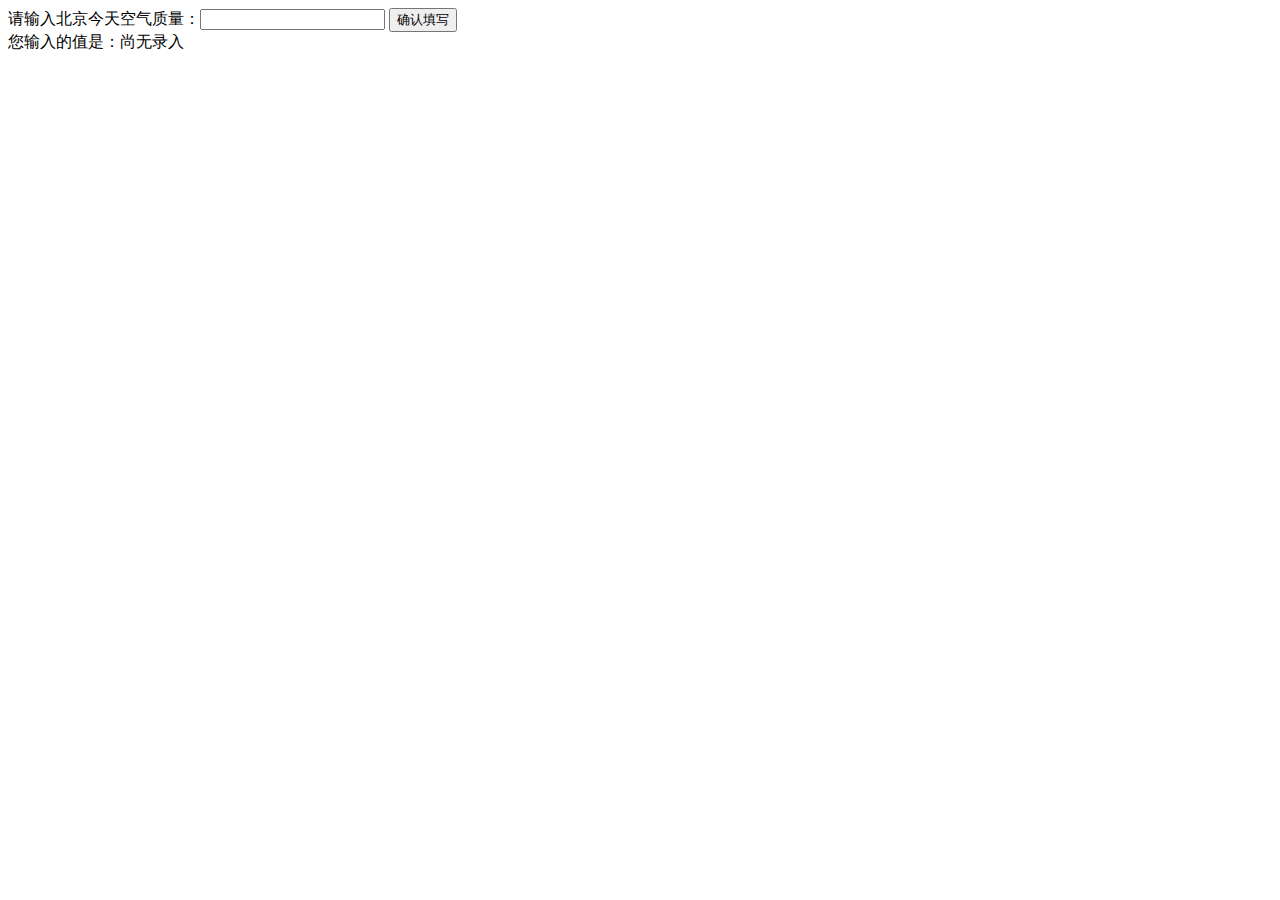
<file: IFE/javascript_task/javascrip_task01.html>
<!DOCTYPE html>
<html>
<head>
    <meta charset="utf-8">
    <title>IFE JavaScript Task 01</title>
</head>
<body>

<label>请输入北京今天空气质量：<input id="aqi-input" type="text"></label>
<button id="button">确认填写</button>

<div>您输入的值是：<span id="aqi-display">尚无录入</span></div>

<script type="text/javascript">

    (function() {

        var t= function getId(id) {
          return document.getElementById(id);
        }
        function getvalue() {
           var value=t("aqi-input").value;
            if (!isNaN(value)&& (value>=0) && (value<=1000)){
                t("aqi-display").innerText=t("aqi-input").value;
            }else {
                alert("这个值不是AQI数值"+t("aqi-input").value);
            }

        }
        t("button").onclick=function () {
            getvalue();

        }





    })();

</script>
</body>
</html>
</file>
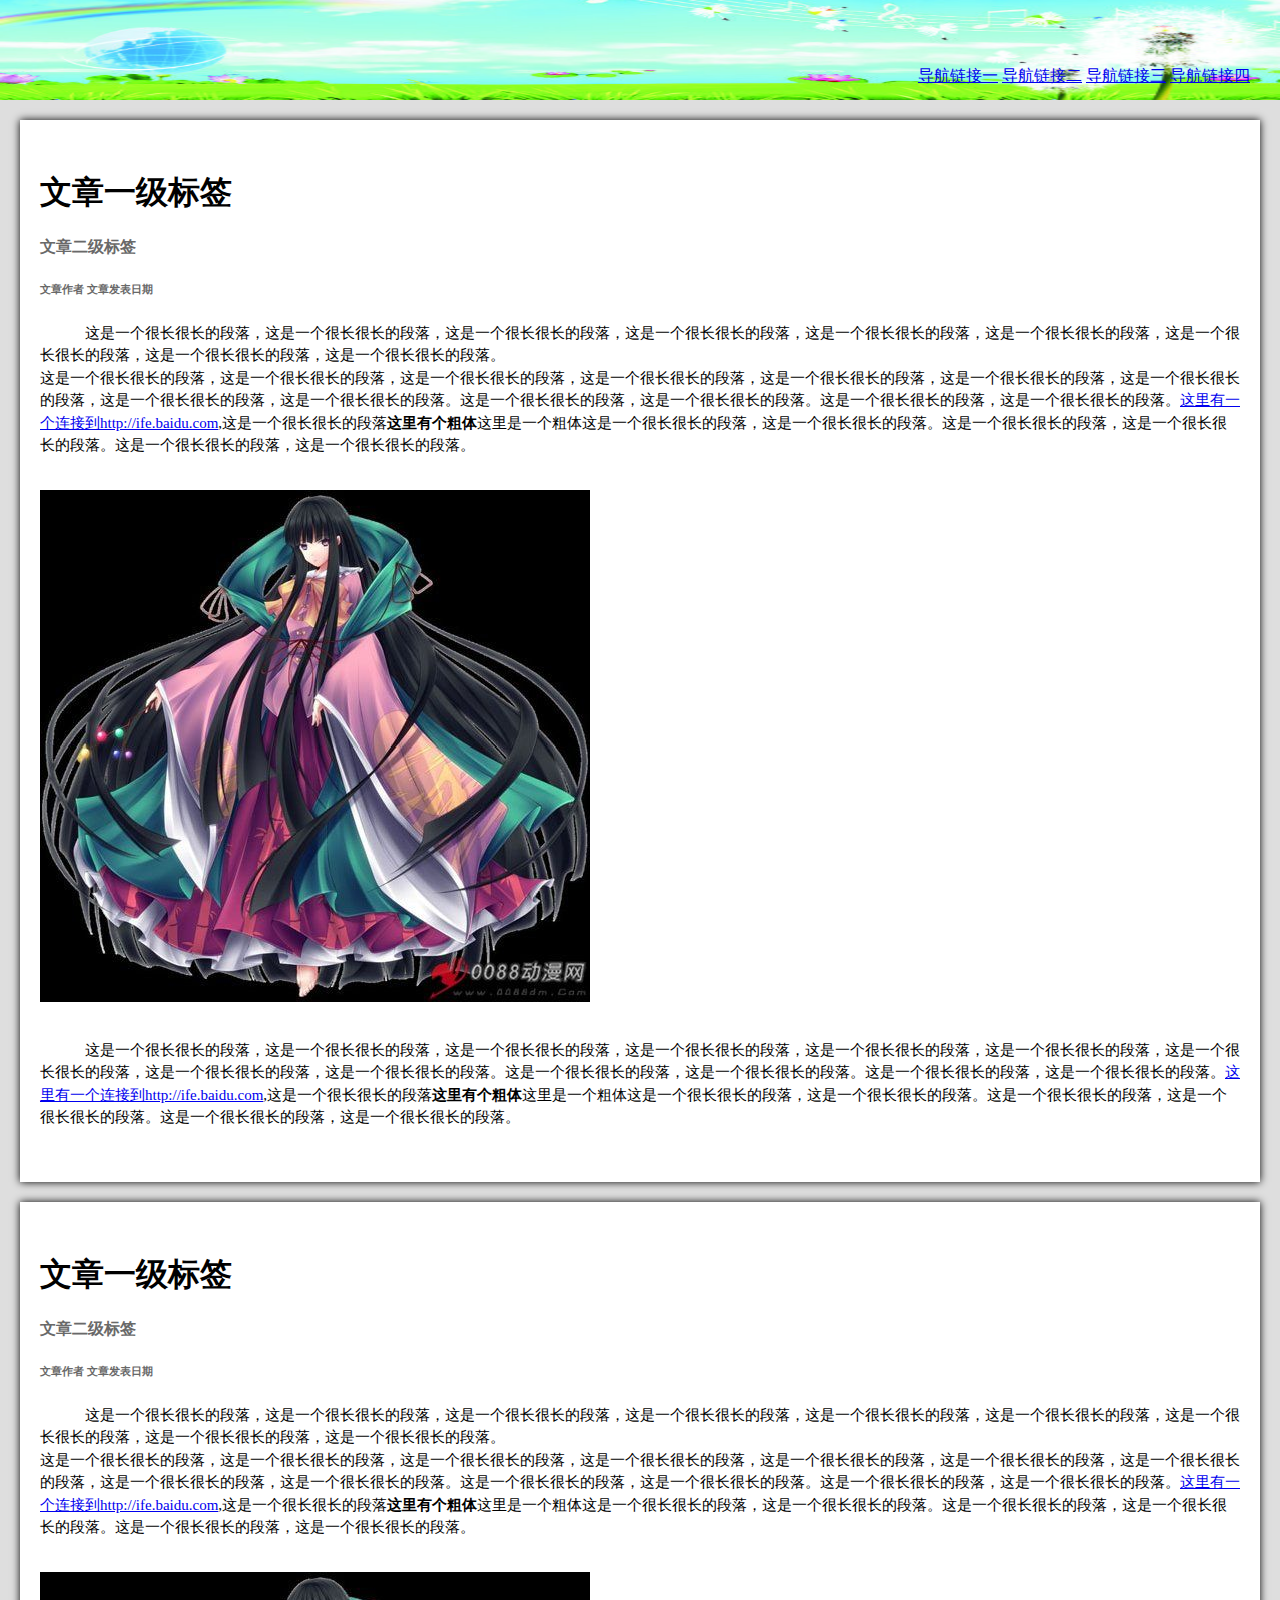
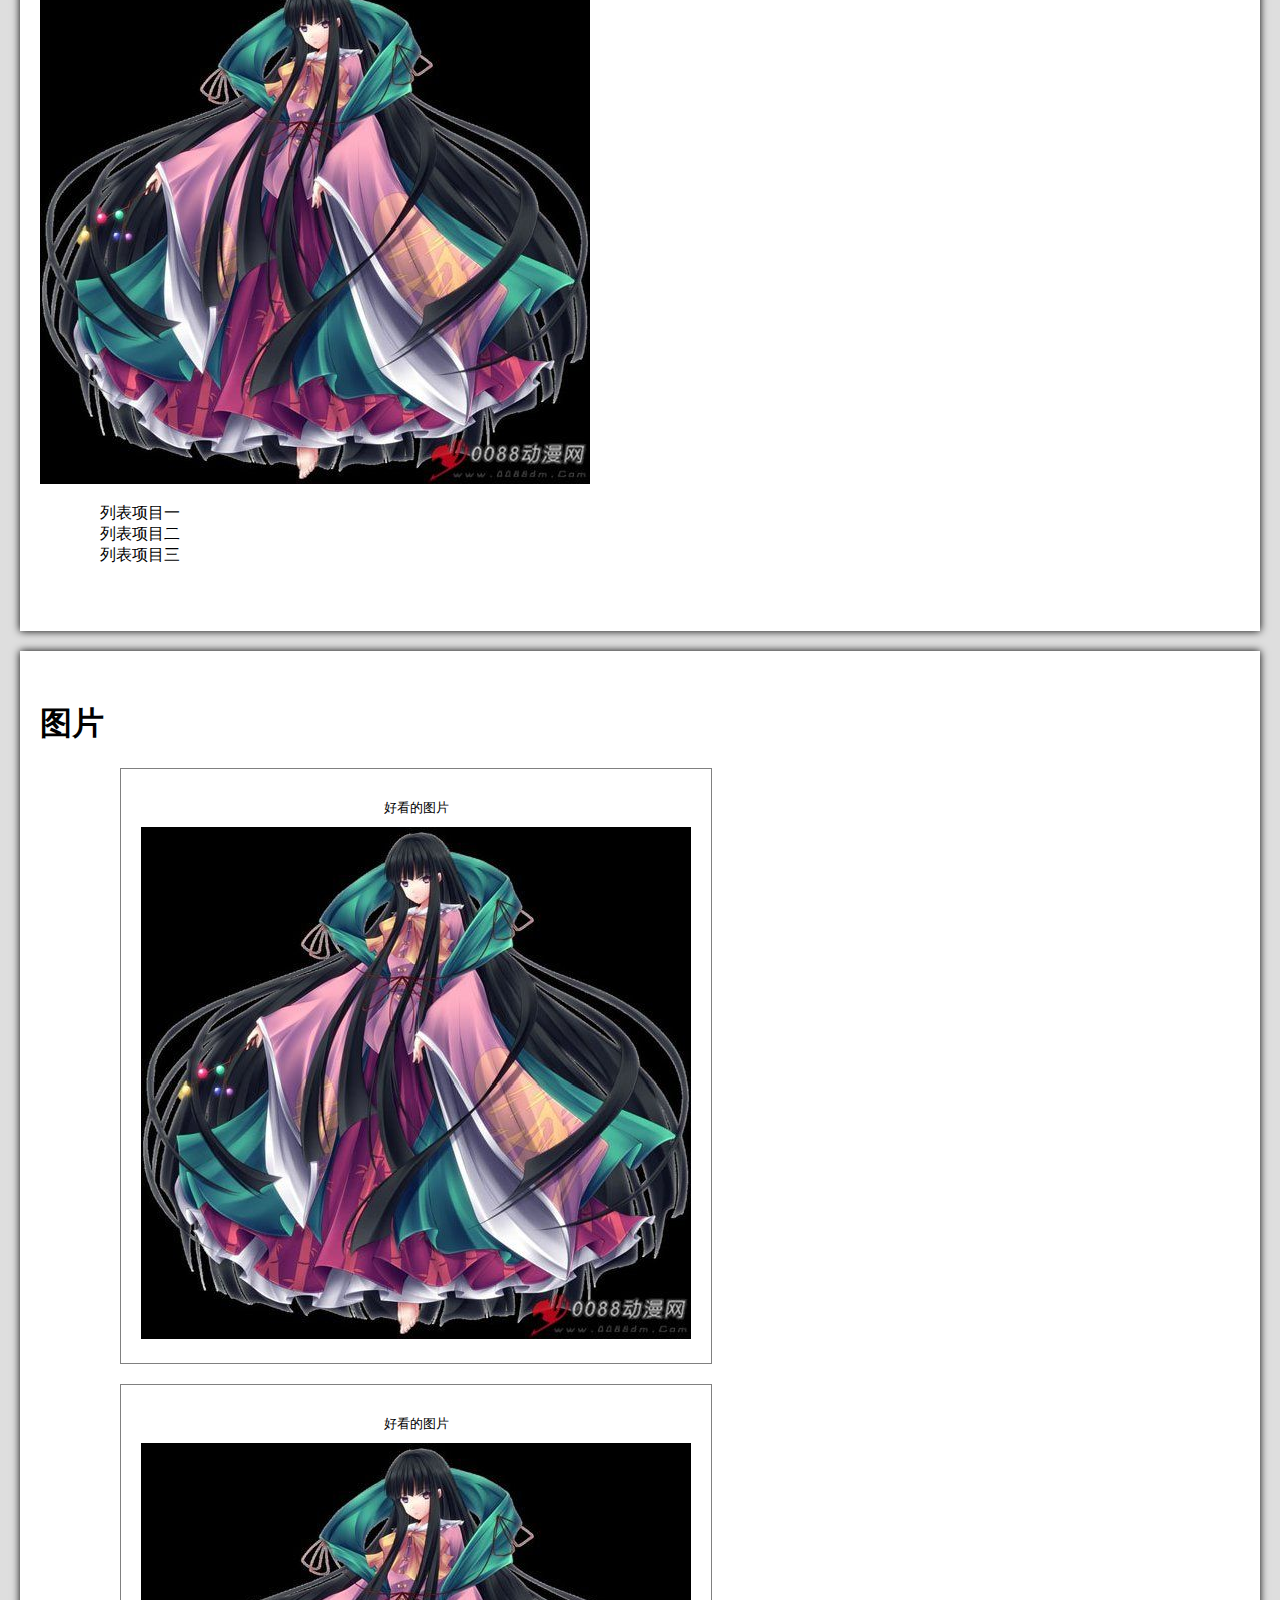
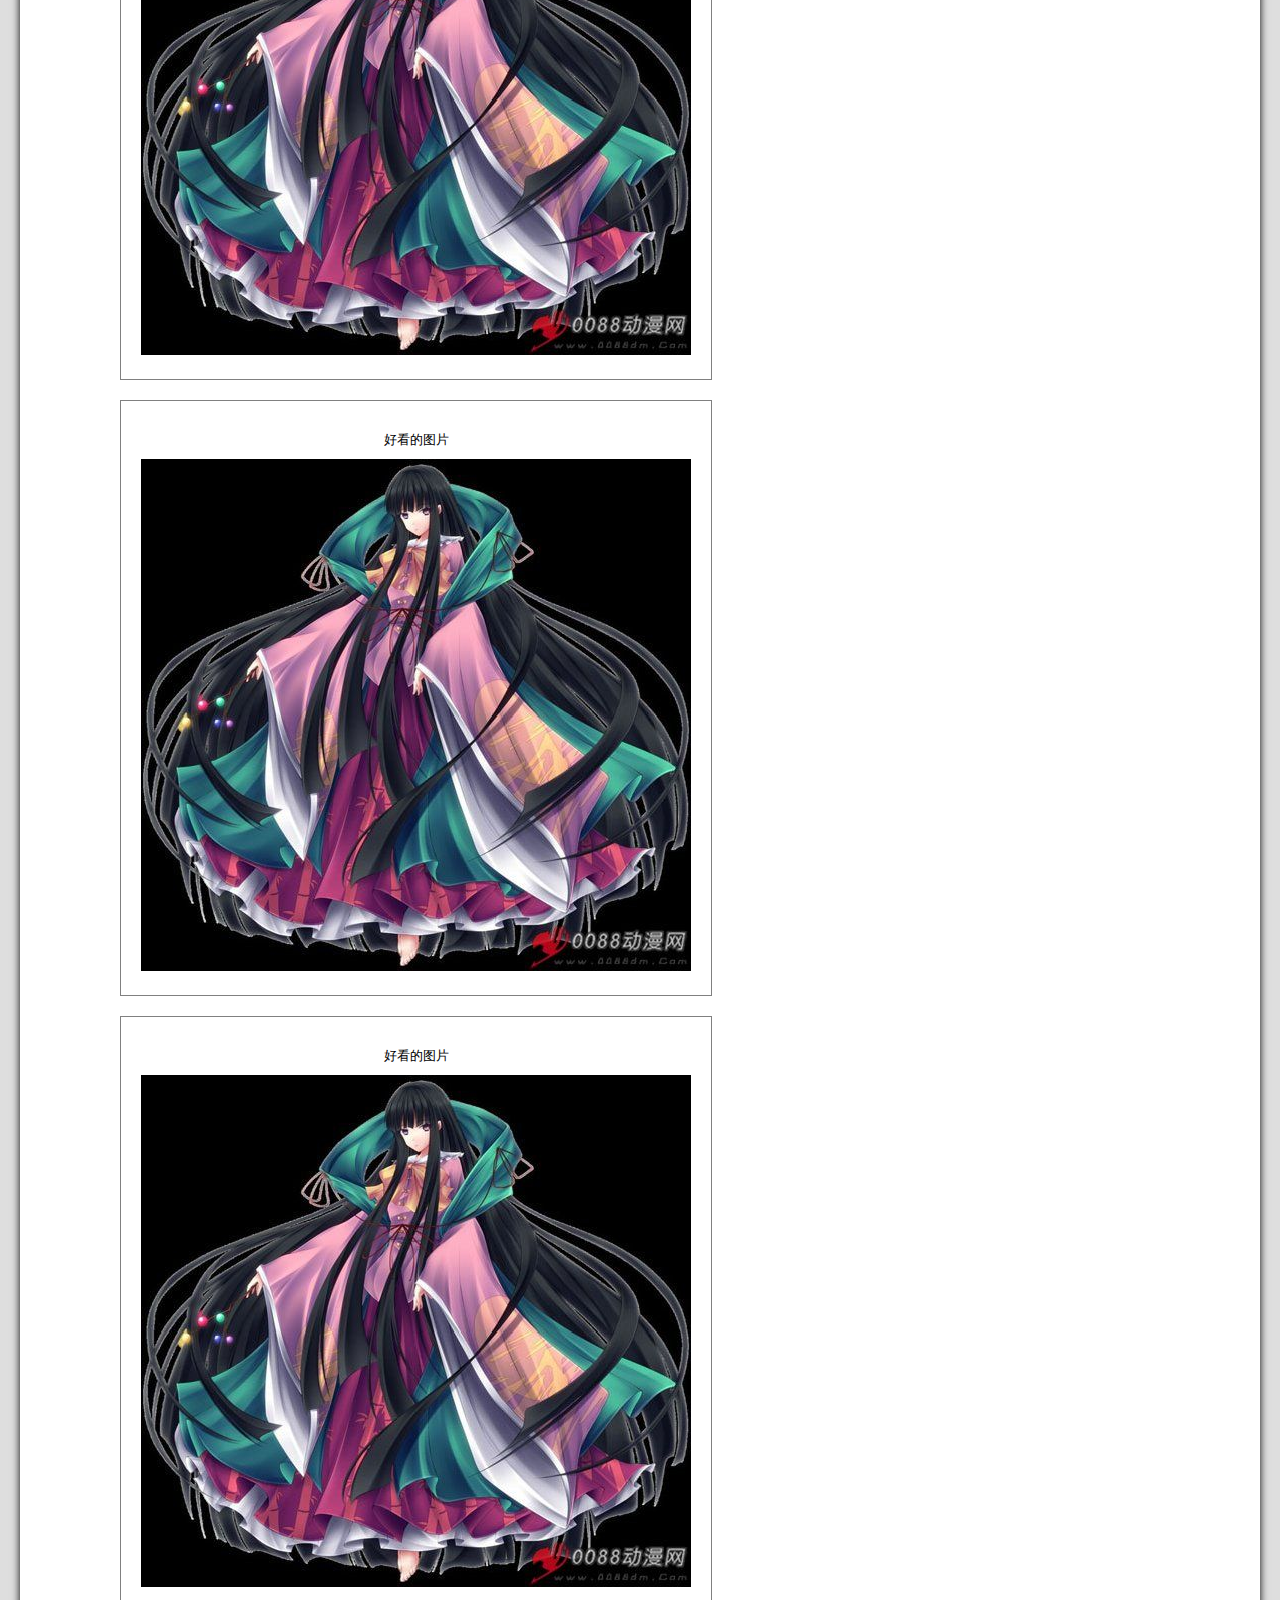
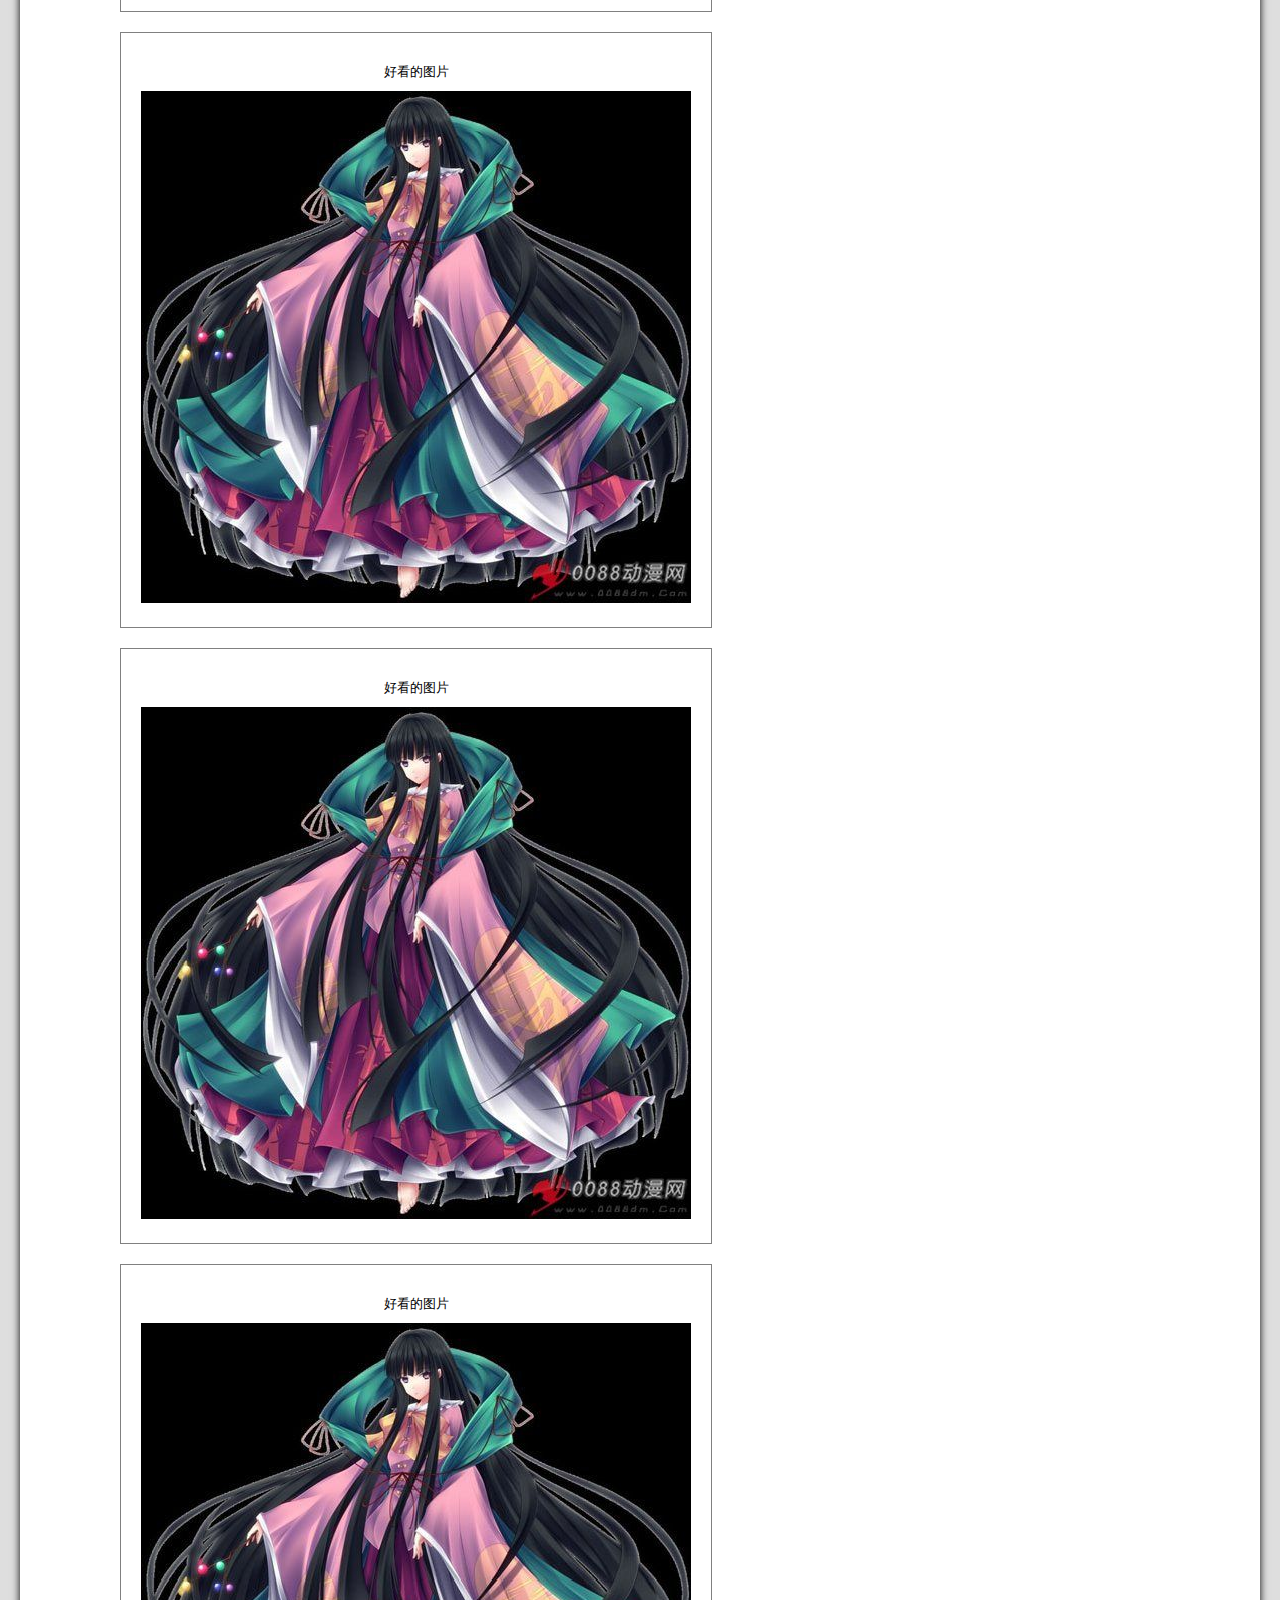
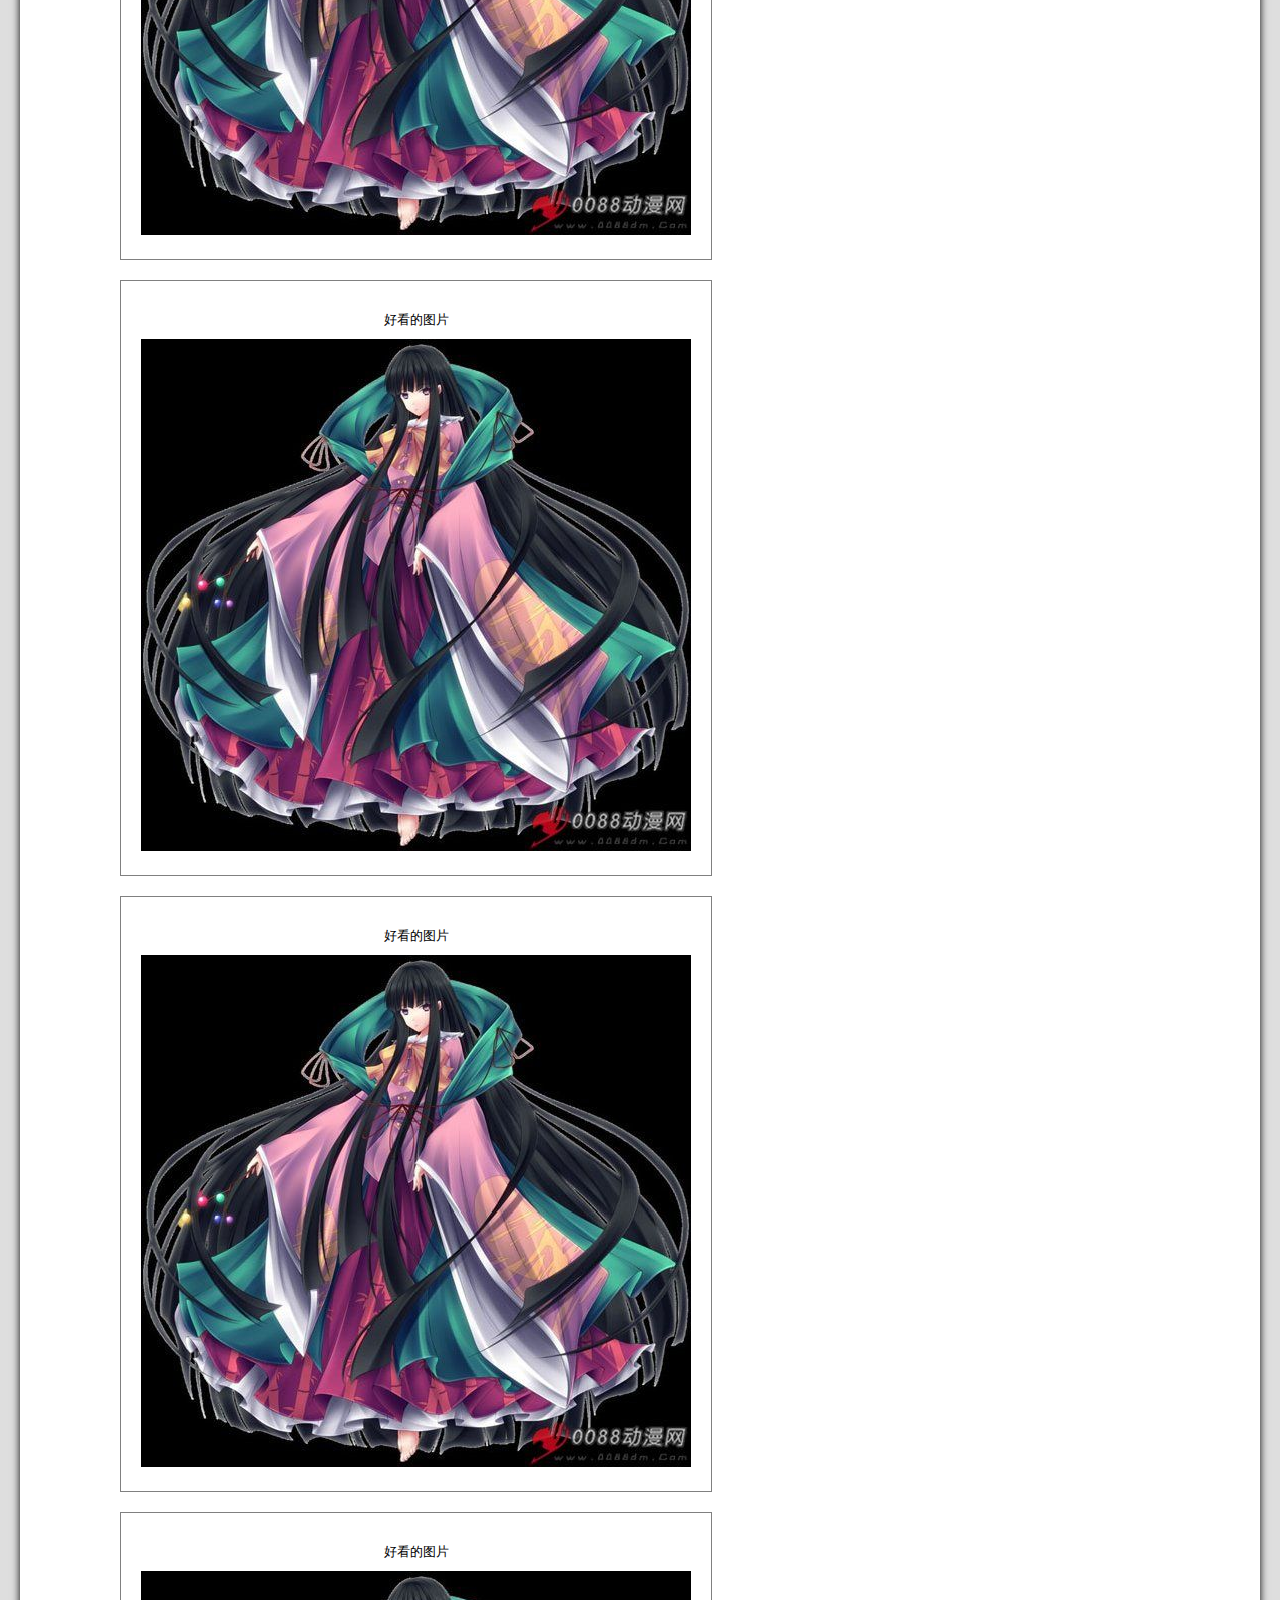
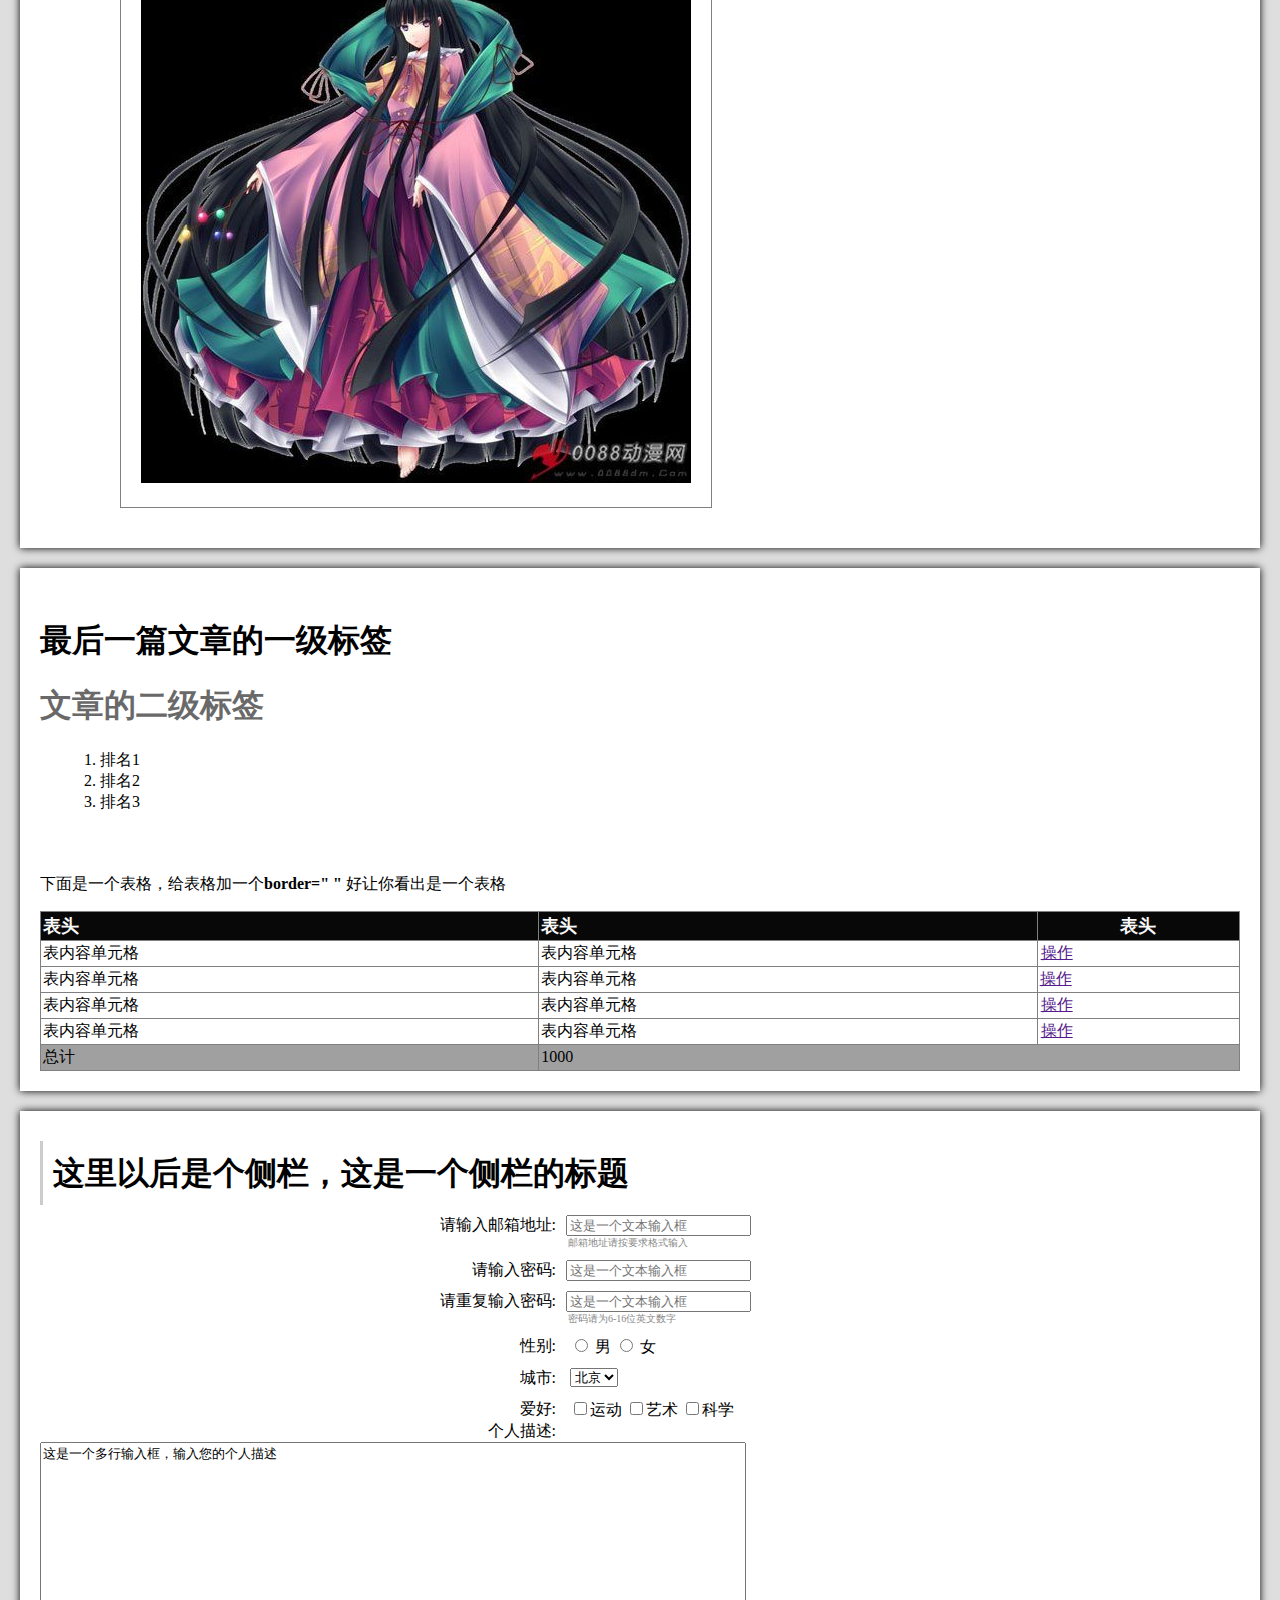
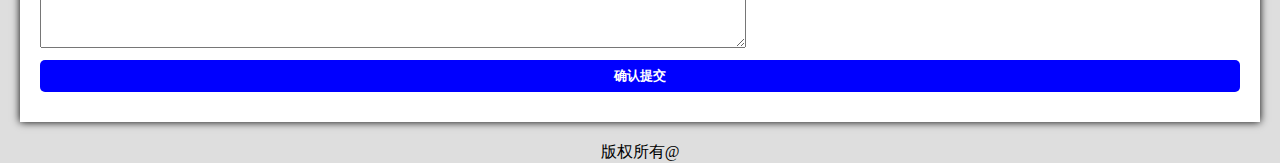
<file: IFE/task02/task02.html>
<!DOCTYPE html>
<html lang="en">
   <head>
	<meta charset="UTF-8">
	<title>IFE-task02</title>
	<link rel="stylesheet" type="text/css" href="task02-2.css">
    </head>

    <header>
	   <img src="../img/task02-title.jpg" alt="" >

	  <nav  >
		<ul>
		 <li><a href="#">导航链接一</a></li>
		 <li><a href="#">导航链接二</a></li>
		 <li><a href="#">导航链接三</a></li>
		 <li><a href="#">导航链接四</a></li>

		</ul>
	  </nav>
     </header>
   <body>

	<div class="pagelay">
	<article  class="insidelay">

	               
		<h1>文章一级标签</h1>
		<h4   class="secondlabel">文章二级标签</h4>
		<h6  class="secondlabel">文章作者 <time>文章发表日期</time></h6>
		<p class="paragraph">这是一个很长很长的段落，这是一个很长很长的段落，这是一个很长很长的段落，这是一个很长很长的段落，这是一个很长很长的段落，这是一个很长很长的段落，这是一个很长很长的段落，这是一个很长很长的段落，这是一个很长很长的段落。<br/>
		这是一个很长很长的段落，这是一个很长很长的段落，这是一个很长很长的段落，这是一个很长很长的段落，这是一个很长很长的段落，这是一个很长很长的段落，这是一个很长很长的段落，这是一个很长很长的段落，这是一个很长很长的段落。这是一个很长很长的段落，这是一个很长很长的段落。这是一个很长很长的段落，这是一个很长很长的段落。<a href="http://ife.baidu.com">这里有一个连接到http://ife.baidu.com</a>,这是一个很长很长的段落<strong>这里有个粗体</strong>这里是一个粗体这是一个很长很长的段落，这是一个很长很长的段落。这是一个很长很长的段落，这是一个很长很长的段落。这是一个很长很长的段落，这是一个很长很长的段落。</p><br/>
		<img src="../img/task02-1.jpg" alt="美图">
		<br/>
		<br/>
		<p class="paragraph">这是一个很长很长的段落，这是一个很长很长的段落，这是一个很长很长的段落，这是一个很长很长的段落，这是一个很长很长的段落，这是一个很长很长的段落，这是一个很长很长的段落，这是一个很长很长的段落，这是一个很长很长的段落。这是一个很长很长的段落，这是一个很长很长的段落。这是一个很长很长的段落，这是一个很长很长的段落。<a href="http://ife.baidu.com">这里有一个连接到http://ife.baidu.com</a>,这是一个很长很长的段落<strong>这里有个粗体</strong>这里是一个粗体这是一个很长很长的段落，这是一个很长很长的段落。这是一个很长很长的段落，这是一个很长很长的段落。这是一个很长很长的段落，这是一个很长很长的段落。</p><br/>


	</article >
	</div>
	<div    class="pagelay">
	<article class="insidelay">
		
		
		<h1 >文章一级标签</h1>
		<h4 class="secondlabel">文章二级标签</h4>
		<h6  class="secondlabel">文章作者 <time>文章发表日期</time></h6>
		<p class="paragraph">这是一个很长很长的段落，这是一个很长很长的段落，这是一个很长很长的段落，这是一个很长很长的段落，这是一个很长很长的段落，这是一个很长很长的段落，这是一个很长很长的段落，这是一个很长很长的段落，这是一个很长很长的段落。<br/>
		这是一个很长很长的段落，这是一个很长很长的段落，这是一个很长很长的段落，这是一个很长很长的段落，这是一个很长很长的段落，这是一个很长很长的段落，这是一个很长很长的段落，这是一个很长很长的段落，这是一个很长很长的段落。这是一个很长很长的段落，这是一个很长很长的段落。这是一个很长很长的段落，这是一个很长很长的段落。<a href="http://ife.baidu.com">这里有一个连接到http://ife.baidu.com</a>,这是一个很长很长的段落<strong>这里有个粗体</strong>这里是一个粗体这是一个很长很长的段落，这是一个很长很长的段落。这是一个很长很长的段落，这是一个很长很长的段落。这是一个很长很长的段落，这是一个很长很长的段落。</p><br/>
		<img src="../img/task02-1.jpg" alt="美图">

		<ul class="list">
			<li class="item">列表项目一</li>
			<li  class="item">列表项目二</li>
			<li class="item">列表项目三</li>

		</ul>
	</article>
	</div>

	<div    class="pagelay">

	<article class="insidelay">

		<h1 > 图片</h1>

	  
		<ul  class="item">
			
			<div class="picture">
				 <li class="picture1">好看的图片</li>
				 <li><img src="../img/task02-1.jpg"></li>
			</div>
			<div class="picture">
				 <li class="picture1">好看的图片</li>
				<li ><img src="../img/task02-1.jpg"></li>
			</div>
			<div class="picture">
				 <li class="picture1">好看的图片</li>
				<li  ><img src="../img/task02-1.jpg"></li>
			</div>
			<div class="picture">
				 <li class="picture1">好看的图片</li>
				<li  ><img src="../img/task02-1.jpg"></li>
			</div>
			<div class="picture">
				 <li class="picture1">好看的图片</li>
				<li  ><img src="../img/task02-1.jpg"></li>
			</div>
			<div class="picture">
				 <li class="picture1">好看的图片</li>
				<li ><img src="../img/task02-1.jpg"></li>
			</div>
			<div class="picture">
				 <li class="picture1">好看的图片</li>
				<li ><img src="../img/task02-1.jpg"></li>
			</div>
			<div class="picture">
				 <li class="picture1">好看的图片</li>
				<li ><img src="../img/task02-1.jpg"></li>
			</div>
			<div class="picture">
				 <li class="picture1">好看的图片</li>
				<li><img src="../img/task02-1.jpg"></li>
			</div>
			<div class="picture" >
				 <li class="picture1">好看的图片</li>
			      <li><img src="../img/task02-1.jpg"></li>
			</div>
		
			
			
			
		</ul>
	</article>
	</div>
	<div  class="pagelay" >

	<article class="insidelay">

			
			<h1 >最后一篇文章的一级标签</h1>
			<h1 class="secondlabel">文章的二级标签</h1>
			
			<div class="list"><ol   >
				<li>排名1</li>
				<li>排名2</li>
				<li>排名3</li>
			</ol></div>
			
			
			
			
			<p>下面是一个表格，给表格加一个<strong>border=&quot; &quot; </strong> 好让你看出是一个表格</p>
			
			<table border="1" id="table">
				<thead>
					<tr  >
						<th colspan="2" align="left" class="th">表头</th>
						<th colspan="2" align="left" class="th">表头</th>
						<th  class="th"> 表头</th>
					</tr>
				</thead>
				<tbody>
				<tr>
					<td colspan="2" class="cell">表内容单元格</td>
					<td colspan="2" class="cell">表内容单元格</td>
					<td ><a href="" class="cell">操作</a></td>

				</tr>
				<tr>
					<td colspan="2" class="cell">表内容单元格</td>
					<td colspan="2" class="cell">表内容单元格</td>
					<td  class="cell"><a href="">操作</a></td>

				</tr>
				<tr>
					<td colspan="2"  class="cell">表内容单元格</td>
					<td colspan="2"  class="cell">表内容单元格</td>
					<td ><a href=""  class="cell">操作</a></td>

				</tr>
				<tr>
					<td colspan="2"  class="cell">表内容单元格</td>
					<td colspan="2"  class="cell">表内容单元格</td>
					<td ><a href=""  class="cell">操作</a></td>

				</tr>
				<tr>
					<td colspan="2" colspan="left"  class="lastcell">总计</td>
					<td colspan="3" colspan="left" class="lastcell">1000</td>
					

				</tr>
					
					
				</tbody>
				</table>
			
	</article>
	</div>



    <div   class="pagelay" >
	<article  class="insidelay" >
		
		<h1  class="sidehead">这里以后是个侧栏，这是一个侧栏的标题</h1>
  
		    <div class="sidedistance">
		    	 <div class="sidelay">请输入邮箱地址:</div><input type="text" placeholder="这是一个文本输入框" class="textbox" > </input> 
		    	 <div class="mail">邮箱地址请按要求格式输入</div>
		    </div>
		        
		    <div class="sidedistance">
		    	<div class="sidelay">请输入密码:</div><input type="password" placeholder="这是一个文本输入框"></input>
		    </div>
			<div class="sidedistance">
			    <div class="sidelay">请重复输入密码:</div><input type="password" placeholder="这是一个文本输入框"></input>
			    <div class="mail" >密码请为6-16位英文数字</div>
			</div>
			
			
	   
	
	     <div class="sidedistance">
	                   <div  class="sex1">
	                      <label class="sidelay">性别:</label> 
	                      <input type="radio" value="男" name="radio" id="am"> </input>
	                       男
	                      <input type="radio"  value="女" name="radio" id="em"> </input>
                                     女 
                                     </div>
	      </div>

		<div  class="sidedistance">
			
			<div class="sidelay">城市:</div>
				<select><!--multiple属性设置为multiple可为复选-->
					<option value="北京">北京</option>
					<option value="上海">上海</option>
					<option value="深圳">深圳</option>
							
				</select>
		   
		</div>
		<div class="sidedistance">
				    <div class="sidelay">爱好:</div>
				    <input type="checkbox" value="1"></input>运动
			        <input type="checkbox" value="2"></input>艺术
			        <input type="checkbox" value="3"></input>科学
		         
	             
	        
	             <div class="sidelay">个人描述:</div><textarea   id="texarea" >这是一个多行输入框，输入您的个人描述</textarea> </input> 
	            
	       
	             
	      
				  <button type="submit">
				  	<strong class="sure">确认提交</strong>
				  </button>
	    </div>    
	  </article> 

     </div>
	<footer>版权所有@</footer>
   </body>
 </html>
</file>
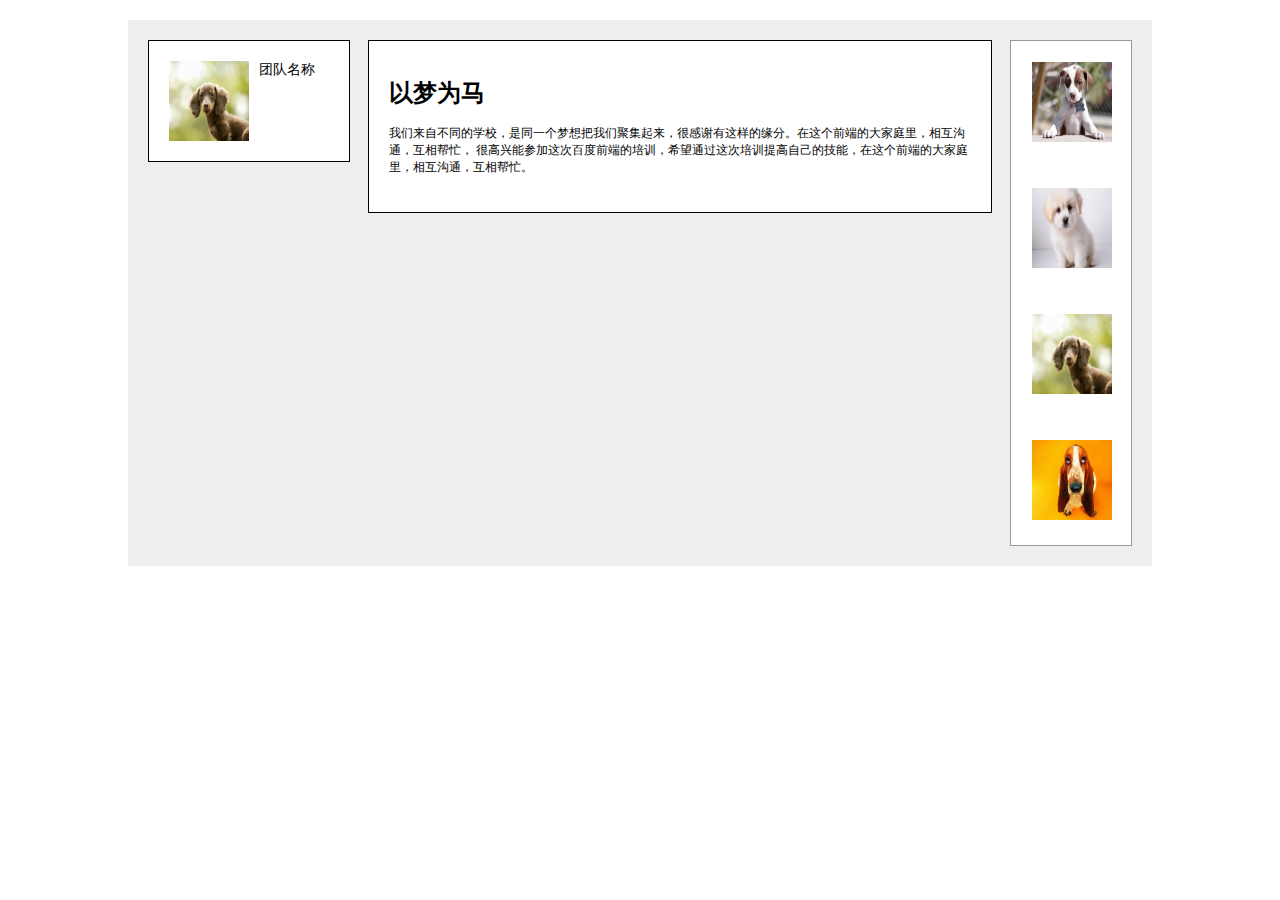
<file: IFE/task03/task03.html>
<!DOCTYPE html>
<html lang="en"> 
<head>
               <meta charset="UTF-8">
	<title></title>
	<link rel="stylesheet" type="text/css" href="task3.css">
</head>

<body>
<div class="wrap">
  	<div  class="left">
  	   <div> 
  	     <img src="../img/task03-3.jpg" alt="placeholder+image">
  		  <span>团队名称</span>
  		</div>
  	  
  		
  	</div>
  	<div class="right">
  	       <div> 
  	         <img src="../img/task03-1.jpg" alt="">
  			 <img src="../img/task03-2.jpg" alt="">
  			 <img src="../img/task03-3.jpg" alt="">
  			 <img src="../img/task03-4.jpg" alt="">
  			</div>
  		
  			
  		
  	</div>
  	<div class="center">
  		<div>
  			
  		      <h1>以梦为马</h1>
  		      <p>
  		      	我们来自不同的学校，是同一个梦想把我们聚集起来，很感谢有这样的缘分。在这个前端的大家庭里，相互沟通，互相帮忙，
  		      很高兴能参加这次百度前端的培训，希望通过这次培训提高自己的技能，在这个前端的大家庭里，相互沟通，互相帮忙。
  		      </p>
  		      <h1></h1>
  
              
            
  		</div>
  		
  		
  	   </div>

</div>
	

</body>
</html>
</file>
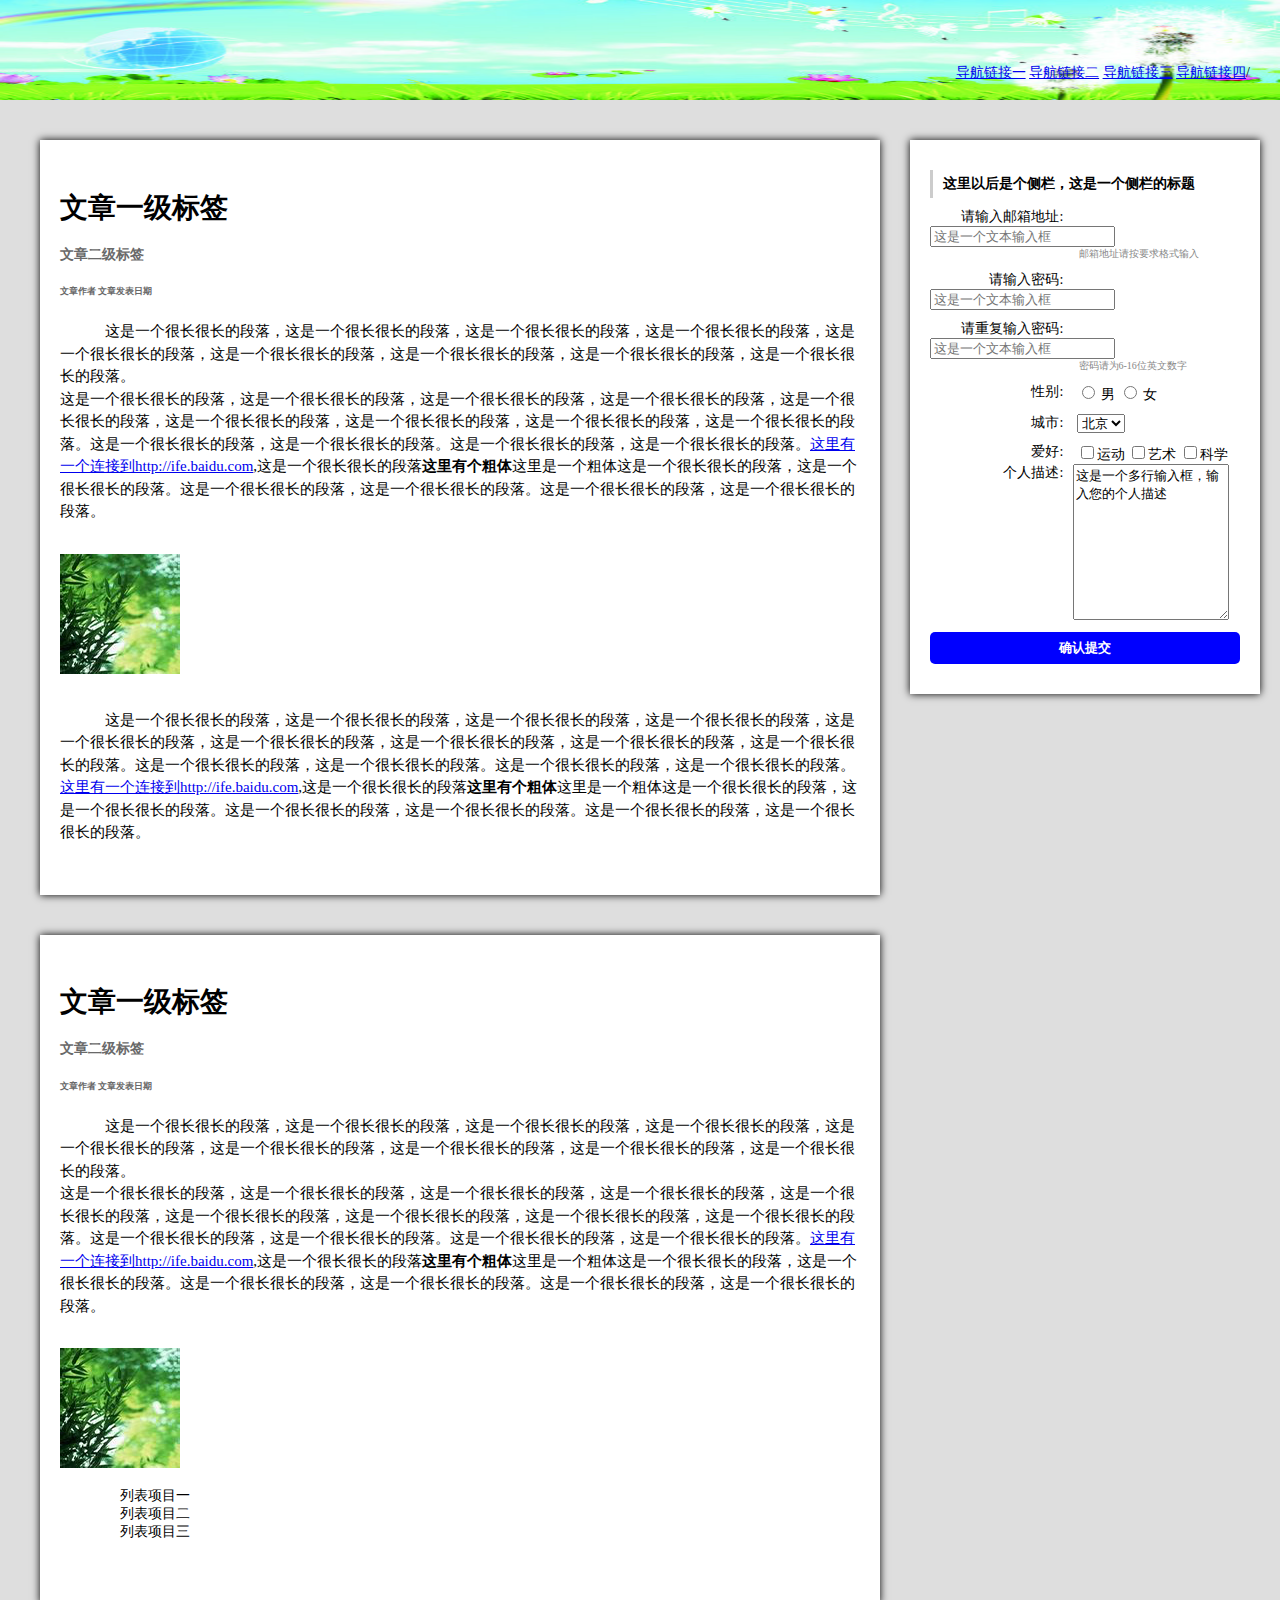
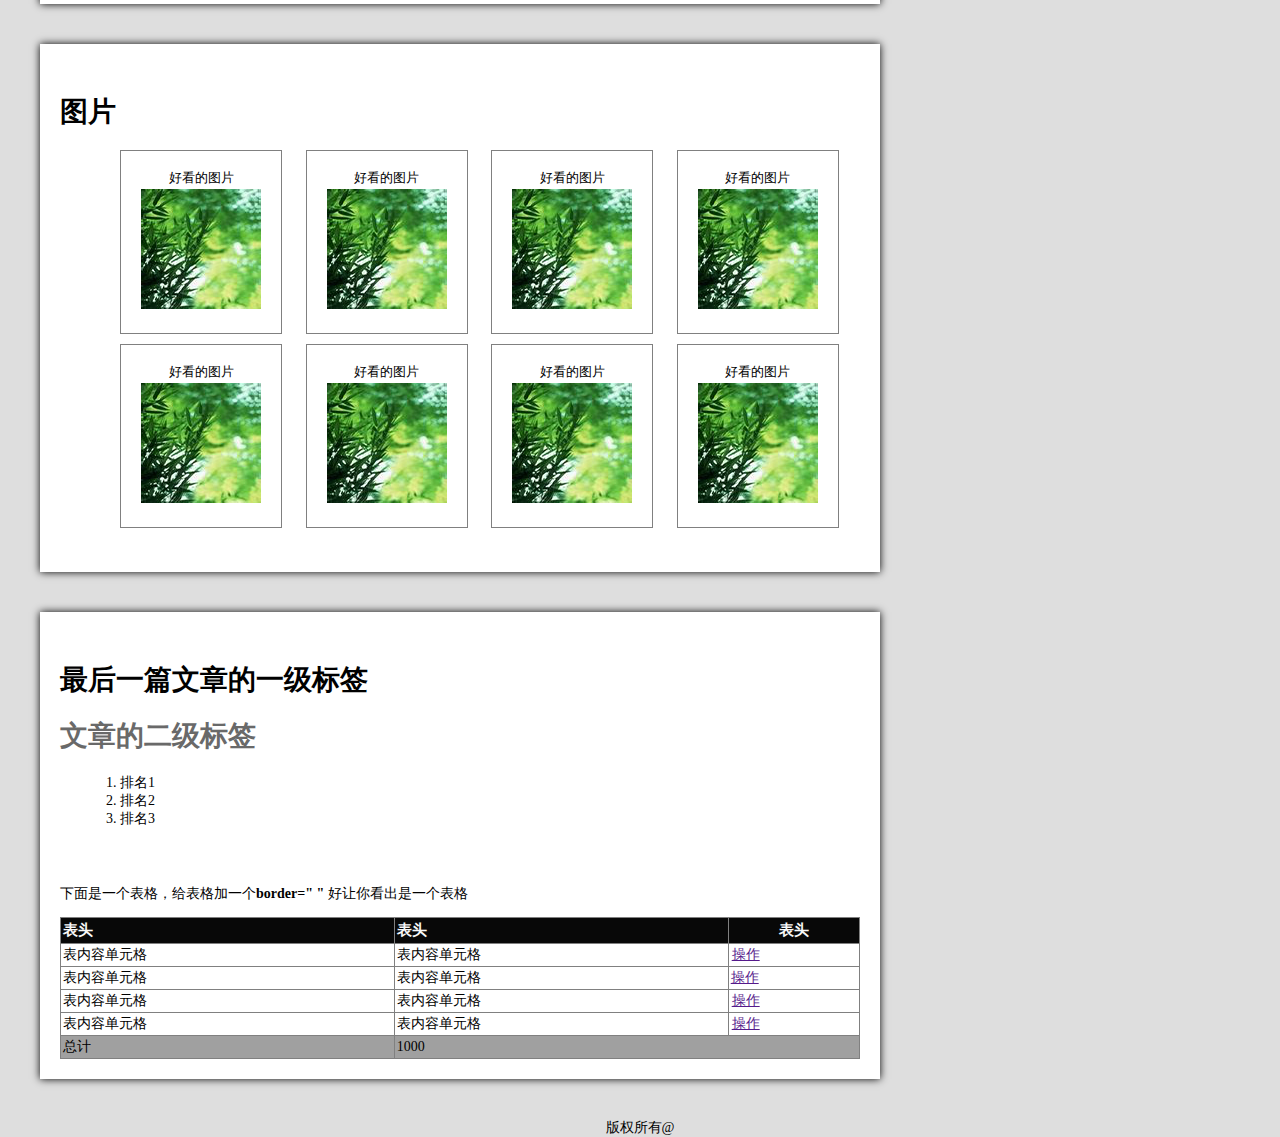
<file: IFE/task05/task05.html>
<!DOCTYPE html>
<html lang="en">
   <head>
	<meta charset="UTF-8">
	<title>Document</title>
	<link rel="stylesheet" type="text/css" href="task05.css">
    </head>

    <header>
	   <img src="../img/task02-title.jpg" alt="" >

	  <nav  >
		<ul>
		 <li><a href="#">导航链接一</a></li>
		 <li><a href="#">导航链接二</a></li>
		 <li><a href="#">导航链接三</a></li>
		 <li><a href="#">导航链接四</a></li>/

		</ul>
	  </nav>
     </header>
<body>
  <div class="sidelaybox">	
		<article  class="insidelay" >
			
			<h4 class="sidehead">这里以后是个侧栏，这是一个侧栏的标题</h4>
	  
			    <div class="sidedistance">
			    	 <div class="sidelay">请输入邮箱地址:</div><input type="text" placeholder="这是一个文本输入框" class="textbox" > </input> 
			    	 <div class="mail">邮箱地址请按要求格式输入</div>
			    </div>
			        
			    <div class="sidedistance">
			    	<div class="sidelay">请输入密码:</div><input type="password" placeholder="这是一个文本输入框"></input>
			    </div>
				<div class="sidedistance">
				    <div class="sidelay">请重复输入密码:</div><input type="password" placeholder="这是一个文本输入框"></input>
				    <div class="mail" >密码请为6-16位英文数字</div>
				</div>
				
				
		   
		
		     <div class="sidedistance">
		                   <div  class="sex1">
		                      <label class="sidelay">性别:</label> 
		                      <input type="radio" value="男" name="radio" id="am"> </input>
		                       男
		                      <input type="radio"  value="女" name="radio" id="em"> </input>
	                                     女 
	                                     </div>
		      </div>

			<div  class="sidedistance">
				
				<div class="sidelay">城市:</div>
					<select><!--multiple属性设置为multiple可为复选-->
						<option value="北京">北京</option>
						<option value="上海">上海</option>
						<option value="深圳">深圳</option>
								
					</select>
			   
			</div>
			<div class="sidedistance">
					    <div class="sidelay">爱好:</div>
					    <input type="checkbox" value="1"></input>运动
				        <input type="checkbox" value="2"></input>艺术
				        <input type="checkbox" value="3"></input>科学
			         
		             
		        
		             <div class="sidelay">个人描述:</div><textarea   id="texarea" >这是一个多行输入框，输入您的个人描述</textarea> </input> 
		            
		       
		             
		      
					  <button type="submit">
					  	<strong class="sure">确认提交</strong>
					  </button>
		    </div>    
		  </article> 

	  </div>

   <div class="pagelay">
		<article  class="insidelay">

		               
			<h1 >文章一级标签</h1>
			<h4   class="secondlabel">文章二级标签</h4>
			<h6  class="secondlabel">文章作者 <time>文章发表日期</time></h6>
			<p class="paragraph">这是一个很长很长的段落，这是一个很长很长的段落，这是一个很长很长的段落，这是一个很长很长的段落，这是一个很长很长的段落，这是一个很长很长的段落，这是一个很长很长的段落，这是一个很长很长的段落，这是一个很长很长的段落。<br/>
			这是一个很长很长的段落，这是一个很长很长的段落，这是一个很长很长的段落，这是一个很长很长的段落，这是一个很长很长的段落，这是一个很长很长的段落，这是一个很长很长的段落，这是一个很长很长的段落，这是一个很长很长的段落。这是一个很长很长的段落，这是一个很长很长的段落。这是一个很长很长的段落，这是一个很长很长的段落。<a href="http://ife.baidu.com">这里有一个连接到http://ife.baidu.com</a>,这是一个很长很长的段落<strong>这里有个粗体</strong>这里是一个粗体这是一个很长很长的段落，这是一个很长很长的段落。这是一个很长很长的段落，这是一个很长很长的段落。这是一个很长很长的段落，这是一个很长很长的段落。</p><br/>
			<img src="../img/task05.jpg" alt="美图">
			<br/>
			<br/>
			<p class="paragraph">这是一个很长很长的段落，这是一个很长很长的段落，这是一个很长很长的段落，这是一个很长很长的段落，这是一个很长很长的段落，这是一个很长很长的段落，这是一个很长很长的段落，这是一个很长很长的段落，这是一个很长很长的段落。这是一个很长很长的段落，这是一个很长很长的段落。这是一个很长很长的段落，这是一个很长很长的段落。<a href="http://ife.baidu.com">这里有一个连接到http://ife.baidu.com</a>,这是一个很长很长的段落<strong>这里有个粗体</strong>这里是一个粗体这是一个很长很长的段落，这是一个很长很长的段落。这是一个很长很长的段落，这是一个很长很长的段落。这是一个很长很长的段落，这是一个很长很长的段落。</p><br/>


		</article >
		</div>
		<div    class="pagelay">
		   <article class="insidelay">
			
			
			<h1 >文章一级标签</h1>
			<h4 class="secondlabel">文章二级标签</h4>
			<h6  class="secondlabel">文章作者 <time>文章发表日期</time></h6>
			<p class="paragraph">这是一个很长很长的段落，这是一个很长很长的段落，这是一个很长很长的段落，这是一个很长很长的段落，这是一个很长很长的段落，这是一个很长很长的段落，这是一个很长很长的段落，这是一个很长很长的段落，这是一个很长很长的段落。<br/>
			这是一个很长很长的段落，这是一个很长很长的段落，这是一个很长很长的段落，这是一个很长很长的段落，这是一个很长很长的段落，这是一个很长很长的段落，这是一个很长很长的段落，这是一个很长很长的段落，这是一个很长很长的段落。这是一个很长很长的段落，这是一个很长很长的段落。这是一个很长很长的段落，这是一个很长很长的段落。<a href="http://ife.baidu.com">这里有一个连接到http://ife.baidu.com</a>,这是一个很长很长的段落<strong>这里有个粗体</strong>这里是一个粗体这是一个很长很长的段落，这是一个很长很长的段落。这是一个很长很长的段落，这是一个很长很长的段落。这是一个很长很长的段落，这是一个很长很长的段落。</p><br/>
			<img src="../img/task05.jpg" alt="美图">

			<ul class="list">
				<li class="item">列表项目一</li>
				<li  class="item">列表项目二</li>
				<li class="item">列表项目三</li>

			</ul>
		   </article>
	</div>

	<div    class="pagelay">

		<article class="insidelay">

			<h1 > 图片</h1>


		  
			<ul  class="item">
				
				<div class="picture">
					 <li class="picture1">好看的图片</li>
					 <li><img src="../img/task05.jpg"></li>
				</div>
				<div class="picture">
					 <li class="picture1">好看的图片</li>
					<li ><img src="../img/task05.jpg"></li>
				</div>
				<div class="picture">
					 <li class="picture1">好看的图片</li>
					<li  ><img src="../img/task05.jpg"></li>
				</div>
				<div class="picture">
					 <li class="picture1">好看的图片</li>
					<li  ><img src="../img/task05.jpg"></li>
				</div>
				<div class="picture">
					 <li class="picture1">好看的图片</li>
					<li  ><img src="../img/task05.jpg"></li>
				</div>
				<div class="picture">
					 <li class="picture1">好看的图片</li>
					<li ><img src="../img/task05.jpg"></li>
				</div>
				<div class="picture">
					 <li class="picture1">好看的图片</li>
					<li ><img src="../img/task05.jpg"></li>
				</div>
				<div class="picture">
					 <li class="picture1">好看的图片</li>
					<li ><img src="../img/task05.jpg"></li>
				</div>
				
				
				
				
			</ul>
		  </article>
	</div>
	
    <div  class="pagelay" >

		<article class="insidelay">

				
				<h1 >最后一篇文章的一级标签</h1>
				<h1 class="secondlabel">文章的二级标签</h1>
				
				<div class="list"><ol   >
					<li>排名1</li>
					<li>排名2</li>
					<li>排名3</li>
				</ol></div>
				
				
				
				
				<p>下面是一个表格，给表格加一个<strong>border=&quot; &quot; </strong> 好让你看出是一个表格</p>
				
				<table border="1" id="table">
					<thead>
						<tr  >
							<th colspan="2" align="left" class="th">表头</th>
							<th colspan="2" align="left" class="th">表头</th>
							<th  class="th"> 表头</th>
						</tr>
					</thead>
					<tbody>
					<tr>
						<td colspan="2" class="cell">表内容单元格</td>
						<td colspan="2" class="cell">表内容单元格</td>
						<td ><a href="" class="cell">操作</a></td>

					</tr>
					<tr>
						<td colspan="2" class="cell">表内容单元格</td>
						<td colspan="2" class="cell">表内容单元格</td>
						<td  class="cell"><a href="">操作</a></td>

					</tr>
					<tr>
						<td colspan="2"  class="cell">表内容单元格</td>
						<td colspan="2"  class="cell">表内容单元格</td>
						<td ><a href=""  class="cell">操作</a></td>

					</tr>
					<tr>
						<td colspan="2"  class="cell">表内容单元格</td>
						<td colspan="2"  class="cell">表内容单元格</td>
						<td ><a href=""  class="cell">操作</a></td>

					</tr>
					<tr>
						<td colspan="2" colspan="left"  class="lastcell">总计</td>
						<td colspan="3" colspan="left" class="lastcell">1000</td>
						

					</tr>
						
						
					</tbody>
					</table>
				
		   </article>
    </div>





	<footer>版权所有@</footer>
 </body>
 </html>
</file>
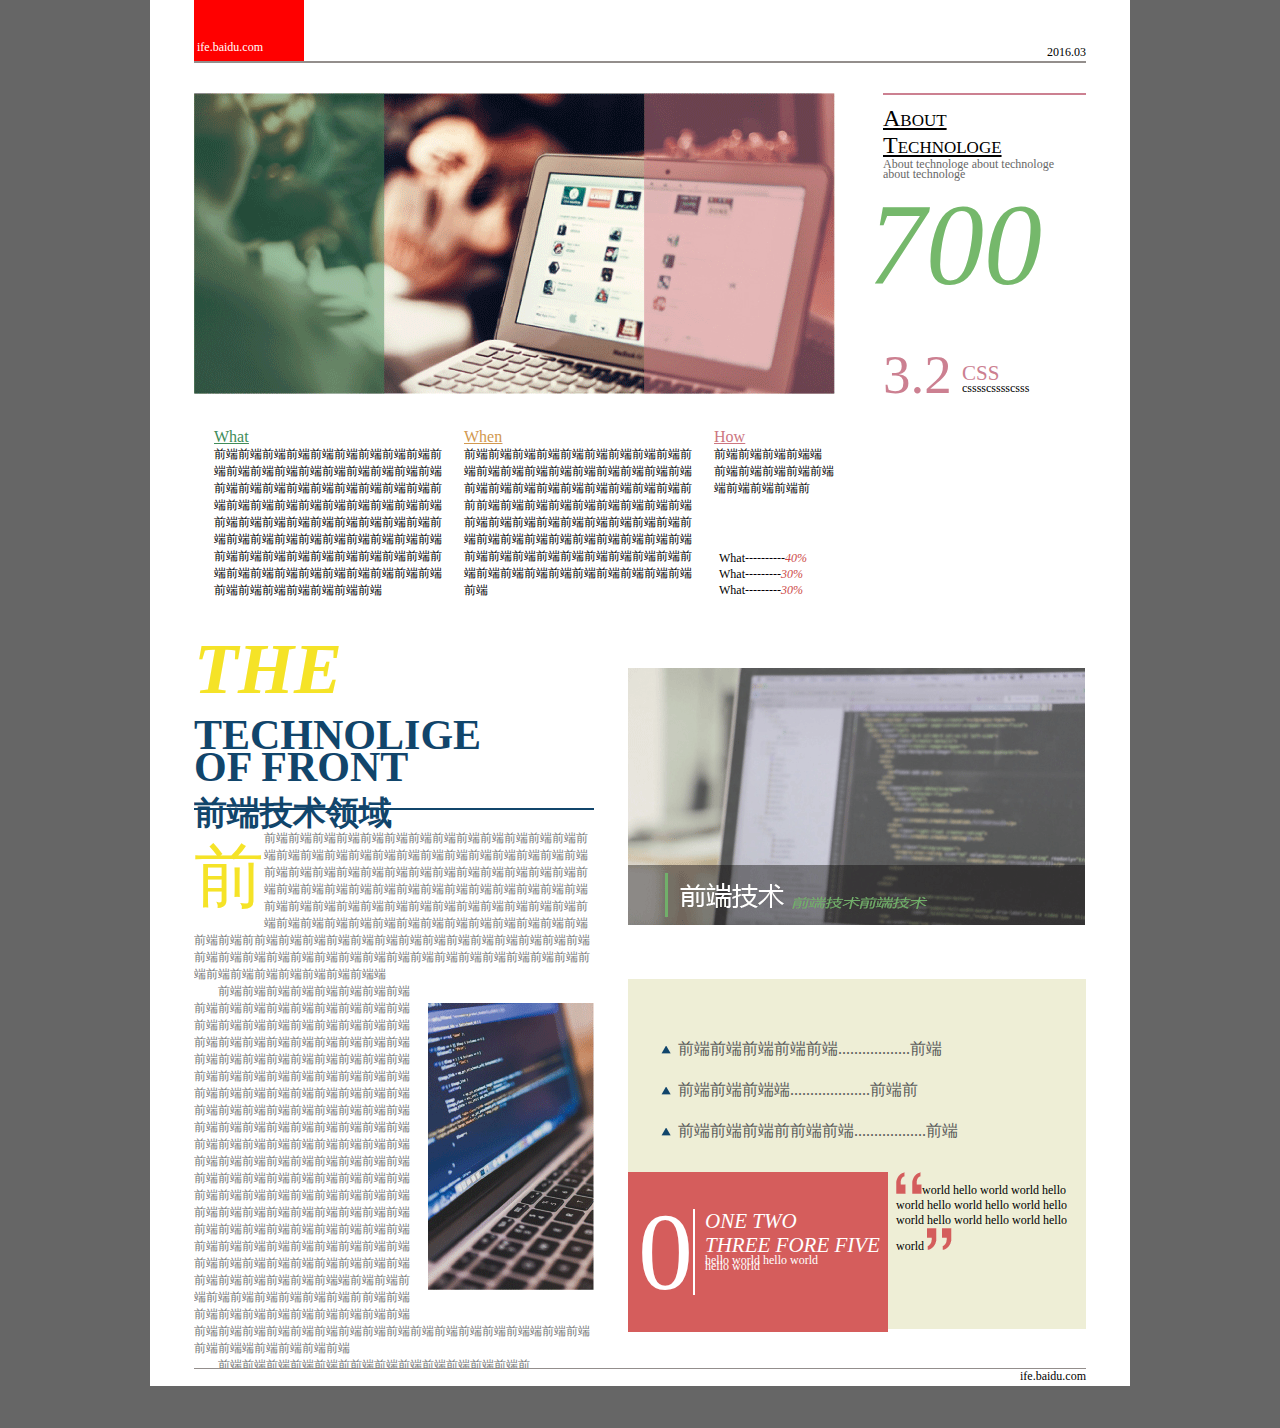
<file: IFE/task06/task06.html>
<!DOCTYPE html>
<html lang="en">
<head>
    <meta charset="UTF-8">
	<title></title>
    <link rel="stylesheet" type="text/css" href="task06.css">

</head>


<body>
  <div>
	     <div class="top">
		  <div class="square">
			<p>ife.baidu.com</p>
			</div>
	         <time>2016.03</time>
	       </div>
		<div class="body">
		  	    <img src="../img/task06-1.gif" alt="">
			  	<div class="middle-right">
		          <p class="about"style="margin-top: 10px;">about</p>
			  	  <p class="about" >technologe</p>	
			  	  <p class="small">About technologe about technologe </p>  
			  	  <p class="small">about technologe</p>
			  	  <p  id="s700">700</p>  
			  	  <p id="s32" >3.2</p>
				  <p id="pcss">CSS</p>
				  <p id="csscss">csssscsssscsss</p>
				 </div>
		 </div>
		 <div class="body" >
			    <div class="middle2">
			    	<a href=""><p class="wwh" style="color:#418c59;">What</p></a>
			    	<p>
			    		
			         前端前端前端前端前端前端前端前端前端前端前端前端前端前端前端前端前端前端前端前端前端前端前端前端前端前端前端前端前端前端前端前端前端前端前端前端前端前端前端前端前端前端前端前端前端前端前端前端前端前端前端前端前端前端前端前端前端前端前端前端前端前端前端前端前端前端前端前端前端前端前端前端前端前端前端前端前端前端前端前端前端前端前端
		             </p>
		        </div>
			    <div class="middle2">
			    	<a href=""><p class="wwh" style="color: #d2994f;">When</p></a>
			    	<p>
			    		
			         前端前端前端前端前端前端前端前端前端前端前端前端前端前端前端前端前端前端前端前端前端前端前端前端前端前端前端前端前前前端前端前端前端前端前端前端前端前端前端前端前端前端前端前端前端前端前端前端前端前端前端前端前端前端前端前端前端前端前端前端前端前端前端前端前端前端前端前端前端前端前端前端前端前端前端前端前端
			         </p>
		         </div>
			      <div class="middle2">
				    	<a href=""><p class="wwh" style="color: #cc7680;">How</p></a>
				    	<p>
				    		
				         <p>前端前端前端前端端</p>
				         <p>前端前端前端前端前端</p>
				          端前端前端前端前
				         </p>
				         <ul id="firstul">
				         	<li>What----------<span>40%</span></li>
				         	<li>What---------<span>30%</span></li>
				         	<li>What---------<span>30%</span></li>
				         	
				         </ul>
			        </div>
		 </div>
		<div class="body" style="overflow: hidden; height: 740px; border-bottom: 1px solid #938e8c">
		    <div class="fourth_left">
			 	<div id="left_top">
			 		<p >
			 		  <span id="the" ><strong>THE</strong></span>
			 		  <span  ><strong>TECHNOLIGE</strong></span>
			 		</p>
                      <p style="margin-top:-16px;"><strong>OF FRONT</strong> </p>
                      <p  style="font-size: 33px;"><strong>前端技术领域</strong></p>
			         
			    </div>
			 	<div  id="left_bottom" >
			 		<span>前</span>
			 		<div class="p">
			 		   <p >
			 			前端前端前端前端前端前端前端前端前端前端前端前端前端前端前端前端前端前端前端前端前端前端前端前端前端前端前端前端前端前端前端前端前端前端前端前端前端前端前端前端前端前端前端前端前端前端前端前端前端前端前端前端前端前端前端前端前端前端前端前端前端前端前端前端前端前端前端前端前端前端前端前端前端前端前端前端前端前端前端前端前端前端前端前前端前端前端前端前端前端前端前端前端前端前端前端前端前端前端前端前端前端前端前端前端前端前端前端前端前端前端前端前端前端前端前端前端前端前端前端前端前端端
			 			</p>
			 			<div>
			 			<p class="pl">
			 			<img src="../img/task06-2.gif" alt="">
			             前端前端前端前端前端前端前端前端前端前端前端前端前端前端前端前端前端前端前端前端前端前端前端前端前端前端前端前端前端前端前端前端前端前端前端前端前端前端前端前端前端前端前端前端前端前端前端前端前端前端前端前端前端前端前端前端前端前端前端前端前端前端前端前端前端前端前端前端前端前端前端前端前端前端前端前端前端前端前端前端前端前端前端前端前端前端前端前端前端前端前端前端前端前端前端前端前端前端前端前端前端前端前端前端前端前端前端前端前端前端前端前端前端前端前端前端前端前端前端前端前端前端前端前端前端前端前端前端前端前端前端前端前端前端前端前端前端前端前端前端前端前端前端前端前端前端前端前端前端前端前端前端前端前端前端前端前端前端端前端前端前端前端前端前端前端前端前端前前端前端前端前端前端前端前端前端前端前端前端前端前端前端前端前端前端前端前端前端前端前端前端前端前端端前端前端前端前端端前端前端前端前端
			            </p>
			          
			            </div>
			            <p class="pl">
			            	前端前端前端前端前端前前端前端前端前端前端前端前端前
			             </p>
			          </div>
			 		
			    </div>
		    </div>
		   <div class="fourth_right">
		      <div ><img id="qian_jpg" src="../img/task06-3.gif" alt=""></div>
		        <div class="right_bottom">
		           <div >
			      	<ul class="ul">
			      		<li >前端前端前端前端前端..................<span>前端</span></li>
			      		<li>前端前端前端端....................<span>前端前</span></li>
			      		<li>前端前端前端前前端前端..................前端</li>
	                 </ul>
	                 </div>
			      	<div class="bottom_red">
			      		<p class="zero">0</p>
			      		
			      		<p class="number">ONE TWO<br/>
			      		THREE FORE FIVE</p>
			      		<p class="hw">
			      		hello world hello world<br/>
			      		hello world
			      		</p>
			      	
                    </div>
                    
                   
                        <p class="lastP">
			      		<img src="../img/task06-secolo.png" alt="">world hello world world hello world hello world hello world hello world hello world hello world hello world <img src="../img/task06-secolo2.png" alt="">
                         </p>
                  
			      
                 </div>
		   	
		    </div> 
		</div>

	  
	       <footer class="footer"><p>ife.baidu.com</p></footer>  
	 
   </div>

</body>

</html>
</file>
<file: IFE/task02/task02-2.css>
body,header{

margin: 0px;


}

header{
           background-color: black;
          
           height: 100px;
           position: relative;
}
header img{

  width: 100%;
  height: 100%
}
header nav{
             float right;
             position: absolute;
             right: 30px;
             top: 50px;
  
}
header nav ul li{
            display: inline;



}
body{
    background-color: #dedede;
   





}


.pagelay{

box-shadow: 0 0 8px #000;
margin: 20px;


}

.insidelay{

background-color:  #ffffff;
padding-left: 20px;
padding-right: 20px;
padding-bottom: 20px;
padding-top: 30px;



}

.secondlabel{

color: #696969;


}
.paragraph{

text-indent:   3em;
line-height: 1.5;
font-size: 15px;
}
.item {
  list-style: none;

  
}
.list{
  margin-left: 20px;
  margin-top: 15px;
 padding-bottom: 29px;
 

}
.picture{
  width:550px;
 
 border: 1px solid gray;
  margin-left: 40px;
margin-bottom: 20px;
padding: 20px;

}

.picture1{
  text-align: center;
  font-size: small;
 margin-top: 10px;
 margin-bottom: 10px;

}






  .th{
  background-color: #080808;
  font-size: 1.1em;
  color: #F8F8F8;
  padding: 2px;
}
 .cell{

 padding: 2px;

 }
.lastcell{
  padding: 2px;
  background-color: #A0A0A0;
}


.sidehead{
   border-left: 3px #ccc solid;
  line-height: 2em;
  padding-left: 10px;
   margin: 0;


}

#table{

width: 100%;
border-collapse: collapse;
margin-top: 3px;

}

.sidedistance{

 margin: 10px 0;
}
.sidelay{
    width: 43%;
    display: inline-block;
    vertical-align: top;
    text-align: right;
    margin-right: 10px;
}

.mail{

  margin-left: 40%;
  padding-left: 48px;
  color: #888888;
  font-size: x-small;
 
}

#texarea{
height: 200px;
width: 700px;

}
button{
  cursor: pointer;
width: 100%;
background-color: blue;
border-radius: 5px;
border: 0;
margin-top: 8px;
}
.sure{
  line-height: 30px;
  color: rgb(255,255,255);
}
footer{

 text-align: center;}
</file>
<file: IFE/task03/task3.css>
body
{
	font-size: 12px;
	margin: 0px;
	padding: 0px;


  
  
	
	

	
}
.wrap
{

	width: 80%;
	margin: 20px auto;
    background-color: #eee;
  
   overflow: hidden;
   

}
.left{
	float: left;

	height: 120px;
	margin:20px ;
	margin: 20px;
	width:  200px;
	background-color: white;
   	border: 1px solid black;
	


	

}

	


.right{

width: 120px;
float: right;
background: #fff;
border: 1px solid #999;
margin: 20px;


}
.right>div{

    

}
.left>div>img{

	width: 80px;
	height: 80px;
   	

}
.right>div>img{
	width: 80px;
	height: 80px;
    margin: 20px;
	border: 1px solid white; 
}
.center{


	margin: 20px 160px 0 240px;
	padding: 20px;
	border:  1px solid black; 
	background-color: white;

}
.left>div{
   margin: 20px ;

}


.left>div>span{

	vertical-align: top;
	font-size: 14px;
	margin: 7px;
}
</file>
<file: IFE/task05/task05.css>
body,header{

margin: 0px;
font-size: 14px;


}

header{
           background-color: black;
           height: 100px;
           position: relative;
}
header img{

  width: 100%;
  height: 100%
}
header nav{
             float right;
             position: absolute;
             right: 30px;
             top: 50px;
  
}
header nav ul li{
            display: inline;



}
body{
    background-color: #dedede;
    clear: both;
   

   





}


.pagelay{

box-shadow: 0 0 8px #000;
margin: 40px 400px 40px 40px;



}
.sidelaybox{

box-shadow: 0 0 8px #000;
  
}

.insidelay{

background-color:  #ffffff;
padding-left: 20px;
padding-right: 20px;
padding-bottom: 20px;
padding-top: 30px;




}

.secondlabel{

color: #696969;


}
.paragraph{

text-indent:   3em;
line-height: 1.5;
font-size: 15px;
}
.item {
  list-style: none;
  

 


  
}
.list{
  margin-left: 20px;
  margin-top: 15px;
 padding-bottom: 29px;


}
.picture{
  text-align: center;
  width:120px;
  border: 1px solid gray;
  margin-left: 20px;

  margin-bottom: 10px;
  padding: 20px;
  display: inline-block;



}

.picture1{
 
  font-size: small;
 margin-top: 5px;
 margin-bottom: 10px;
 line-height: 3px;



}




  .th{
  background-color: #080808;
  font-size: 1.1em;
  color: #F8F8F8;
  padding: 2px;
}
 .cell{

 padding: 2px;

 }
.lastcell{
  padding: 2px;
  background-color: #A0A0A0;
}


.sidehead{
   border-left: 3px #ccc solid;
  line-height: 2em;
  padding-left: 10px;
   margin: 0;
}

#table
{

width: 100%;
border-collapse: collapse;
margin-top: 3px;

}

.sidedistance{

 margin: 10px 0;
}
.sidelay{
    width: 43%;
    display: inline-block;
    vertical-align: top;
    text-align: right;
    margin-right: 10px;

}
.mail{

  margin-left: 35%;
  padding-left: 40px;
  color: #888888;
  font-size: x-small;
 
}

#texarea
{
height: 150px;
width: 150px;




}
button{
  cursor: pointer;
width: 100%;
background-color: blue;
border-radius: 5px;
border: 0;
margin-top: 8px;
}
.sure{
  line-height: 30px;
  color: rgb(255,255,255);
}
footer
{

 text-align: center;
}
.sidelaybox{
  float: right;
  position: relative;
  width: 350px;
  right: 20px;
  top: 40px;

}
</file>
<file: IFE/task06/task06.css>
*{

 margin: 0;
 padding: 0;

}
body{

 
  background-color: #666666;
  font-size: 12px;
 

}
body>div{

width: 980px;
height: 1386px;
margin: 0 auto;
background-color: white;

}
.top

{
  width: 892px;
  height: 61px;
  margin: 0 auto;
  border-bottom: 2px solid #938e8c;


}
.square{

 width: 110px;
 height: 61px;
 display: inline-block;/*这里有个问题*/
 background-color: red;



}
.square p
  {

	color: #ffffff;
	font-family: "黑体";
	font-size: 12px;
    margin-top: 40px;
	margin-left: 3px;
	
   }
   .top time{

    float: right;
    margin-top: 45px;



   }
.body{
  
  width: 892px;
  margin: 0 auto;
  margin-top: 30px;
}
 .middle-right{

   width: 203px;
   height: 301px;
   float: right;
   border-top: 2px solid #cc8091;
   position: relative;
 


 }
 .about{

   font-size: 24px;
   font-family: "微软雅黑";
   color: #000000;
   text-decoration: underline;
  
   font-variant: small-caps;
   text-transform:capitalize;

 }
 .small{

    font-size: 12px;
    color: #676767;
    font-family: "楷体";
    line-height: 10px;
  }
 #s700{
   font-size: 116px;
   color: #75b86b;
   font-family: "微软雅黑";
   font-style: oblique;
   margin-left: -15px;



 }
 #s32{
  
   font-size: 55px;
   color: #cc8091;
   font-family: "微软雅黑";
   display: inline-block;
   position: absolute;
   bottom: -10px;


 }

 #pcss{
  font-size: 21px;
  color: #cc8091;
  font-family: "微软雅黑";
  margin-left: 79px;
  position: absolute;
  bottom: 10px;
 


}
#csscss{

  margin-left: 79px;
  position: absolute;
   bottom: 0px;
	
}
.middle2{
	width: 230px;
	height: 200px;
	float: left;
	margin-left: 20px;
	position:relative;


}

.wwh{font-size: 16px; 
	font-family: "微软雅黑"; text-decoration: underline;}
#firstul{
	list-style: none;
    position: absolute;
    left: 5px;
    bottom: 30px;
}
#firstul li span{

   font-style: oblique;
   line-height: 16px;
   color: #cd4a48;
   filter:alpha(opacity=70);/*字体的不透明度*/

}
.fourth_left{

 width: 400px;
 height: 700px;
 float: left;





}

.fourth_right{
  width: 458px;
  height: 700px;
  float: right;
  margin-left: 10px;


}
#left_top{
	height: 180px;
    font-size: 42px;
    font-family: "黑体";
    color: #11456b;
    border-bottom: 2px solid #11456b;
  

}
#the{
	font-size: 72px;
	font-style: oblique;
	color: #f5e327;
}
#left_bottom{

 margin-top: 20px;
 position: relative;

}
#left_bottom span{
   
font-size: 70px;
font-family: "宋体";
color: #f5e327;
float: left;

}
 .p{
  font-family: "宋体";
  color: #767777;
  margin-top: 16px;
}
.pl{

	text-indent: 2em;
}
#left_bottom img{

 float: right;
 margin-top: 20px;
 margin-left: 15px;
 margin-bottom: 20px;


}
#qian_jpg{
  
  width: 458px;
  margin-top: 40px;
  margin-bottom: 30px;
  


}
.right_bottom{

  background-color: #eeeed6;
  margin-top: 20px;
  width: 458px;
  height: 350px;
  position: relative;


}
.ul {

   display: inline-block;
   font-size: 16px;
   font-family: "宋体";
   margin-left: 50px;
   margin-top: 40px;
   margin-bottom: 30px;
   color: #5a5b5a;

}
.ul li{

 list-style-image: url(../img/task06-triangle.png);
 margin-top: 20px;


}
.bottom_red{

 width: 260px;
 height: 160px;
 background-color: #d55d5c;
 float: left;

 

}
.zero{
  float: left;
font-size: 110px;
color: #fff;
font-family: "微软雅黑";
border-right: 2px solid #fff;
height: 86px;
line-height: 86px;
margin: 37px 10px;
}
.one{
   
  float: right; 
  height: 86px;
  margin-top: 25px;
  margin-right: 30px;


}
.number{

margin-top: 37px;
font-size: 21px;
font-family: "黑体";
font-style: oblique;
line-height: 24px;
color: #fff;

}
.hw{

 color: #ffffff;
 font-size: 12px;
 font-family: "黑体";
 line-height: 6px;

}
.lastP{

 position: absolute;
 width: 180px;
 right: 10px;

}
.footer{
margin: 0 auto;
width: 892px;
height: 59px;
clear: both;


}
.footer p{
  display: inline-block;

  float: right;

}
</file>
